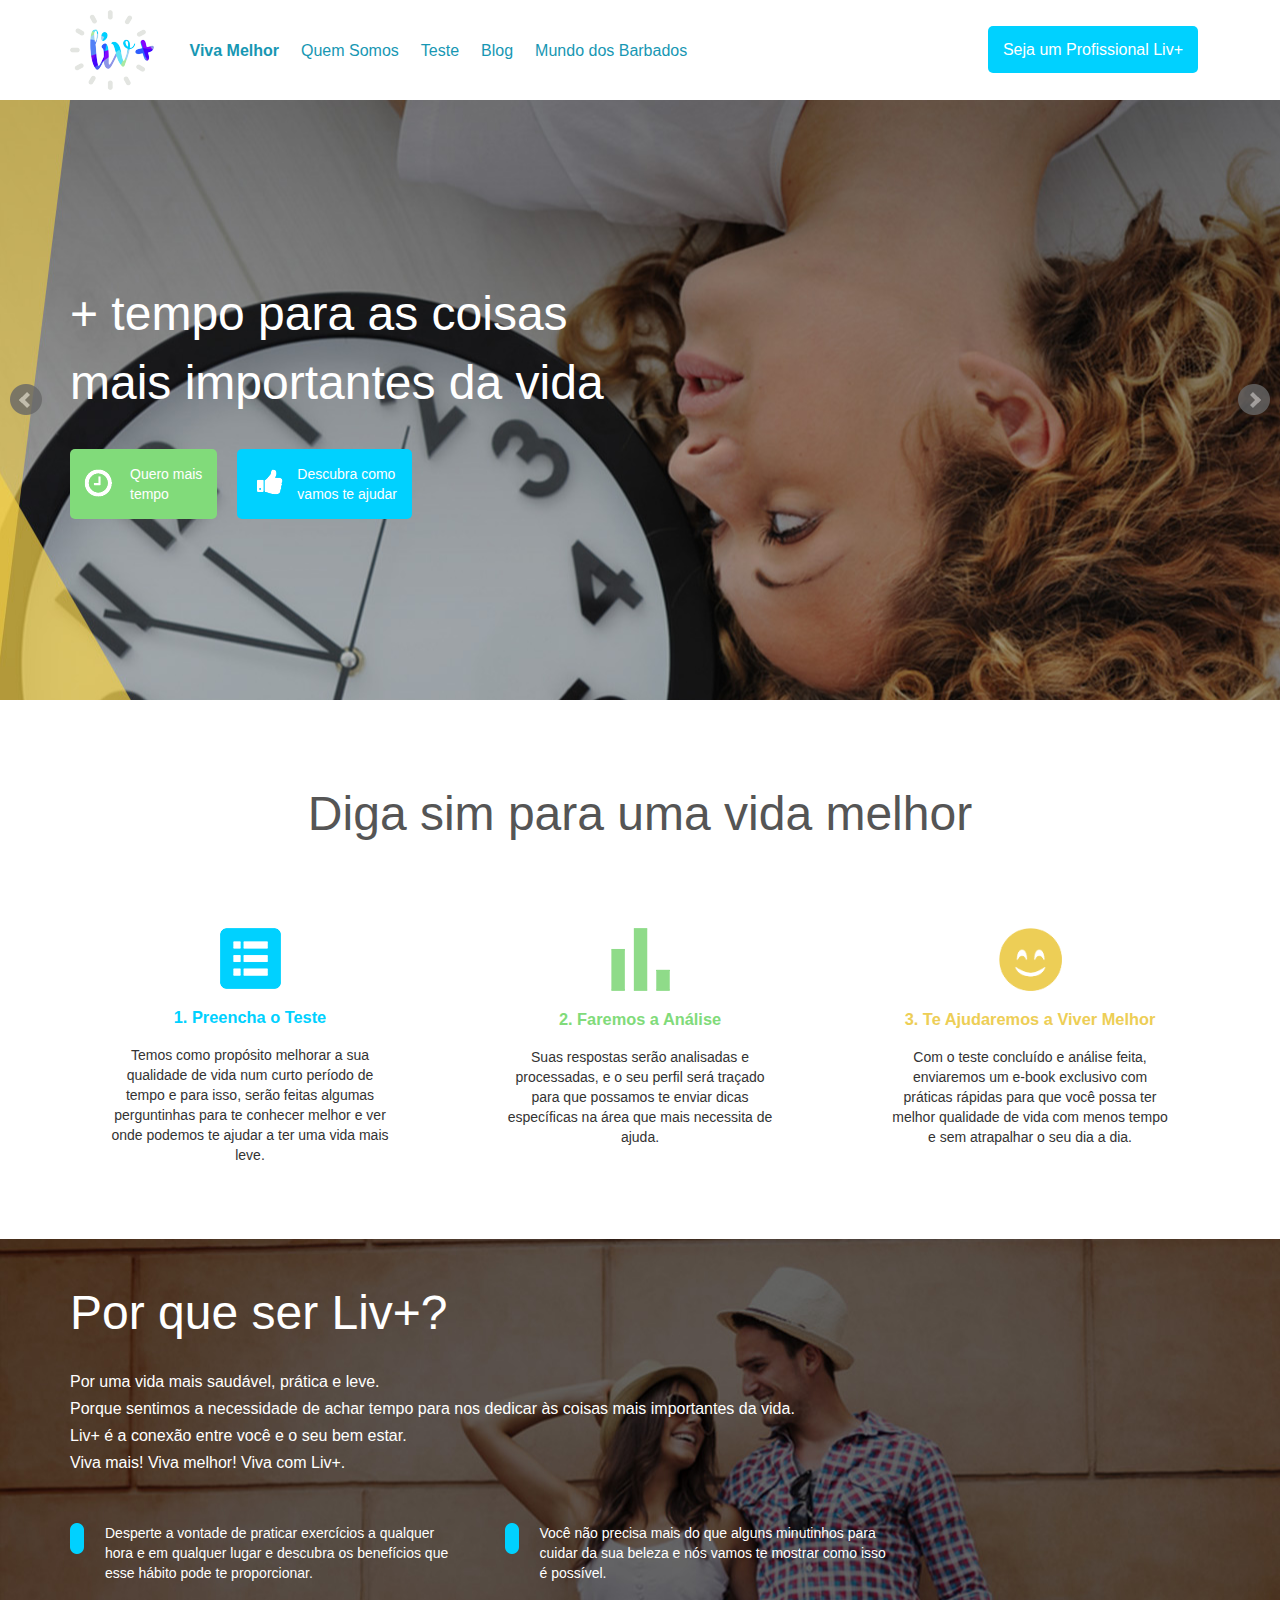
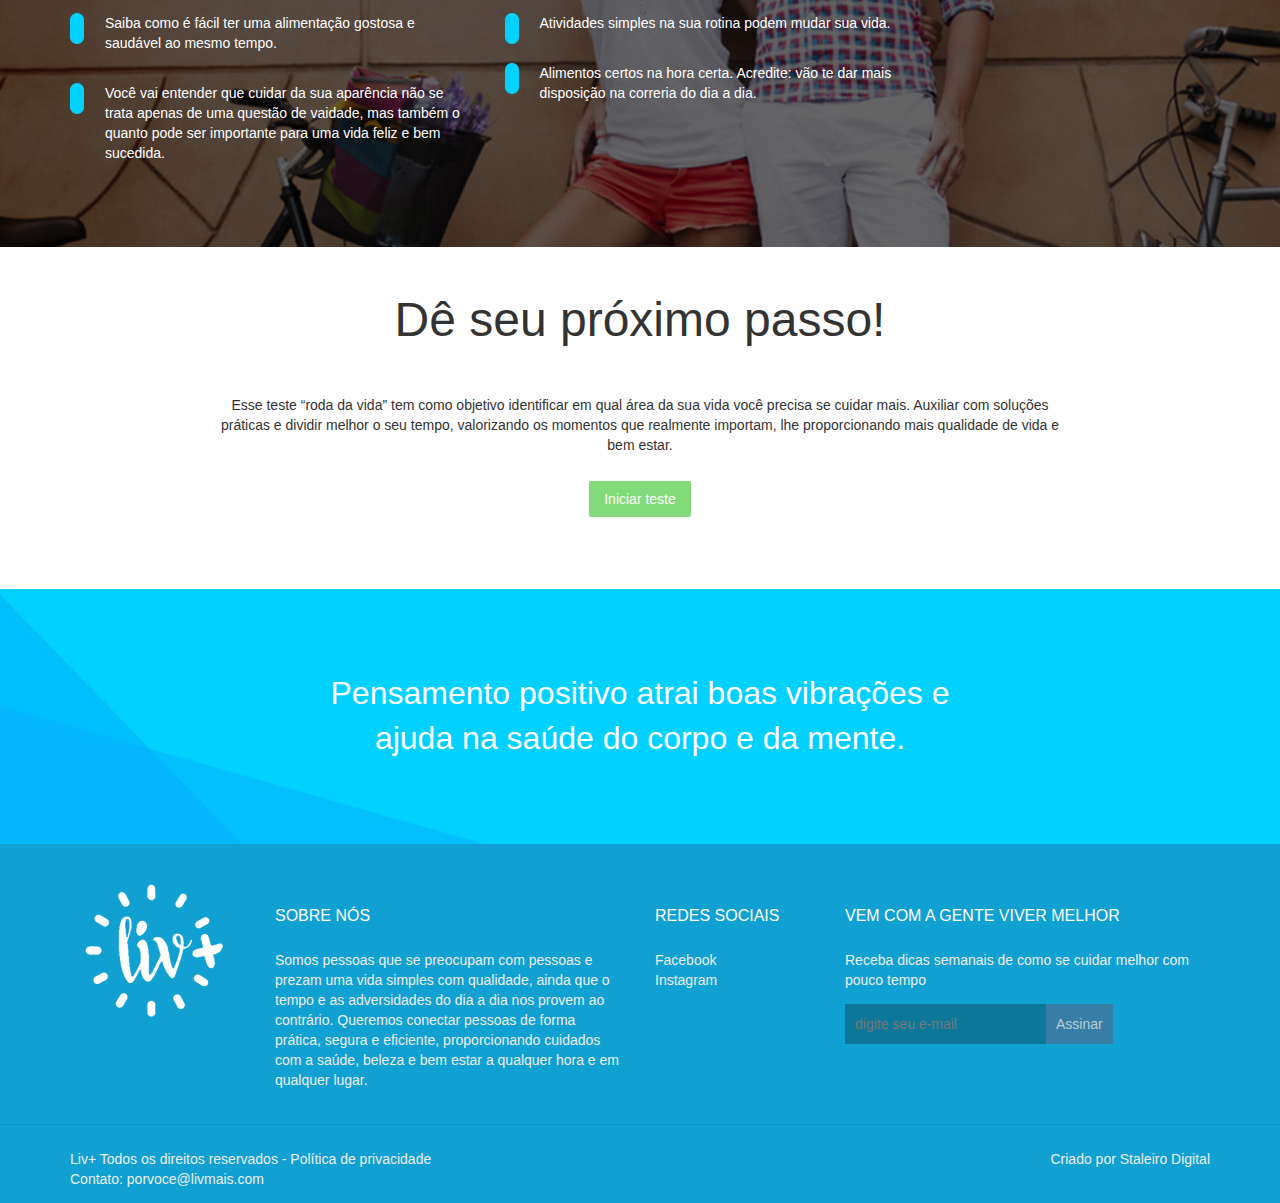
<file: index.html>
<!DOCTYPE html>
<html lang="pt-br">
<head>
	<meta charset="UTF-8">
	<title>Liv+ - Mais tempo para dedicar as coisas mais importantes da vida</title>

	<link rel="stylesheet" href="css/bootstrap.min.css">
	<link rel="stylesheet" href="css/style.css">
	<link rel="stylesheet" href="jquery.bxslider.css">
</head>
<body>
	<header>
		<div class="container">
			<div class="row">
				<div class="logo col-md-1">
					<img src="images/logo.png" alt="Logo da Liv+">
				</div>

				<nav class="main-menu col-md-6">
					<ul class="list-inline">
						<li><a class="active" href="index.html">Viva Melhor</a></li>
						<li><a href="quem-somos.html">Quem Somos</a></li>
						<li><a href="faca-o-teste.html">Teste</a></li>
						<li><a href="/blog">Blog</a></li>
						<li><a href="mundo-dos-barbados.html">Mundo dos Barbados</a></li>
					</ul>
				</nav>

				<ul class="col-md-5 button-action">
					<li><a class="professionals" href="#">Seja um Profissional Liv+</a></li>
					<!-- <li><a class="more-time" href="#">Quero Mais Tempo</a></li> -->
				</ul>
			</div>
		</div>
	</header>

	<section class="slider bxslider">
		<li class="woman-clock">
			<div class="container">
				<div class="row">
					<h1 class="col-md-12">+ tempo para as coisas<br> mais importantes da vida</h1>
				</div>
				<div class="button-group row">
					<div class="col-md-12">
						<a class="go-play" href="#">Quero mais <br>tempo</a>
						<a class="we-help" href="#">Descubra como <br>vamos te ajudar</a>
					</div>
				</div>
			</div>
		</li>
		<li class="girls">
			<div class="container">
				<div class="row">
					<h1 class="col-md-12">+ tempo para se divertir<br> com os amigos</h1>
				</div>
				<div class="button-group row">
					<div class="col-md-12">
						<a class="go-play" href="#">Quero mais <br>tempo</a>
						<a class="we-help" href="#">Descubra como <br>vamos te ajudar</a>
					</div>
				</div>
			</div>
		</li>
	</section>

	<section class="content">
		<div class="how-works">
			<div class="container">
				<h2>Diga sim para uma vida melhor</h2>
				<div class="row">
					<div class="how-works-detail how-works-1 col-md-4">
						<img src="images/form.png" alt="Preencha o Formulário">
						<h3>1. Preencha o Teste</h3>
						<p>Temos como propósito melhorar a sua qualidade de vida num curto período de tempo e para isso, serão feitas algumas perguntinhas para te conhecer melhor e ver onde podemos te ajudar a ter uma vida mais leve.</p>
					</div>

					<div class="how-works-detail how-works-2 col-md-4">
						<img src="images/we-analysis.png" alt="Faremos a Análise">
						<h3>2. Faremos a Análise</h3>
						<p>Suas respostas serão analisadas e processadas, e o seu perfil será traçado para que possamos te enviar dicas específicas na área que mais necessita de ajuda.</p>
					</div>

					<div class="how-works-detail how-works-3 col-md-4">
						<img src="images/we-help.png" alt="Te Ajudaremos a viver melhor">
						<h3>3. Te Ajudaremos a Viver Melhor</h3>
						<p>Com o teste concluído e análise feita, enviaremos um e-book exclusivo com práticas rápidas para que você possa ter melhor qualidade de vida com menos tempo e sem atrapalhar o seu dia a dia.</p>
					</div>
				</div>
			</div>
		</div>

		<div class="why-us">
			<div class="container">
				<h2>Por que ser Liv+?</h2>
				<p>Por uma vida mais saudável, prática e leve. <br>
				Porque sentimos a necessidade de achar tempo para nos dedicar às coisas mais importantes da vida. <br>
				Liv+ é a conexão entre você e o seu bem estar.<br>
				Viva mais! Viva melhor! Viva com Liv+.</p>

				<ul class="benefits">
					<li>Desperte a vontade de praticar exercícios a qualquer hora e em qualquer lugar e descubra os benefícios que esse hábito pode te proporcionar.</li>
					<li>Saiba como é fácil ter uma alimentação gostosa e saudável ao mesmo tempo.</li>
					<li>Você vai entender  que cuidar da sua aparência não se trata apenas de uma questão de vaidade, mas também o quanto pode ser  importante  para uma vida  feliz e bem sucedida.</li>
					<li>Você não precisa mais do que alguns minutinhos para cuidar da sua beleza e nós vamos te mostrar como isso é  possível.</li>
					<li>Atividades simples na sua rotina podem mudar sua vida.</li>
					<li>Alimentos certos na hora certa. Acredite: vão te dar mais disposição na correria do dia a dia.</li>
				</ul>
			</div>
		</div>

		<div class="test">
			<div class="container">
				<h2>Dê seu próximo passo!</h2>
				<p>Esse teste “roda da vida” tem como objetivo identificar em qual área da sua vida você precisa se cuidar mais. Auxiliar com soluções práticas e dividir melhor o seu tempo, valorizando os momentos que realmente importam, lhe proporcionando mais qualidade de vida e bem estar.</p>
				<a href="#">Iniciar teste</a>
			</div>
		</div>

		<div class="quote">
			<div class="container">
				<p>Pensamento positivo atrai boas vibrações e ajuda na saúde do corpo e da mente.</p>
			</div>
		</div>
	</section>

	<footer>
		<div class="about-us">
			<div class="container">
				<div class="col-md-2">
					<img src="images/logo-footer.png" alt="Logo Liv+">
				</div>

				<div class="col-md-4">
					<h4>Sobre Nós</h4>
					<p>Somos pessoas que se preocupam com pessoas e prezam uma vida simples com qualidade, ainda que o tempo e as adversidades do dia a dia nos provem ao contrário. Queremos conectar pessoas de forma prática, segura e eficiente, proporcionando cuidados com a saúde, beleza e bem estar a qualquer hora e em qualquer lugar.</p>
				</div>
				
				<div class="col-md-2">
					<h4>Redes Sociais</h4>
					<ul>
						<li><a target="_blank" href="http://www.facebook.com/livmais/">Facebook</a></li>
						<li><a target="_blank" href="http://www.instagram.com/livmais/">Instagram</a></li>
					</ul>
				</div>

				<div class="col-md-4">
					<h4>Vem com a gente viver melhor</h4>
					<p>Receba dicas semanais de como se cuidar melhor com pouco tempo</p>
					<form action="" method="post">
						<input type="text" placeholder="digite seu e-mail">
						<input type="submit" value="Assinar">
					</form>
				</div>
			</div>
		</div>

		<div class="copyright">
			<div class="container">
				<div class="row">
					<p class="col-md-6">Liv+ Todos os direitos reservados - <a href="#">Política de privacidade</a><br> Contato: porvoce@livmais.com</p>
					<p class="col-md-6 powered-by">Criado por <a target="_blank" href="http://staleiro.com">Staleiro Digital</a></p>
				</div>
			</div>
		</div>
	</footer>


	<script src="https://ajax.googleapis.com/ajax/libs/jquery/3.1.1/jquery.min.js"></script>
	<script src="jquery.bxslider.min.js"></script>
	<script>
		$('.bxslider').bxSlider({
		  mode: 'fade',
		  captions: false,
		  pager: false
		});
	</script>
	
</body>
</html>
</file>
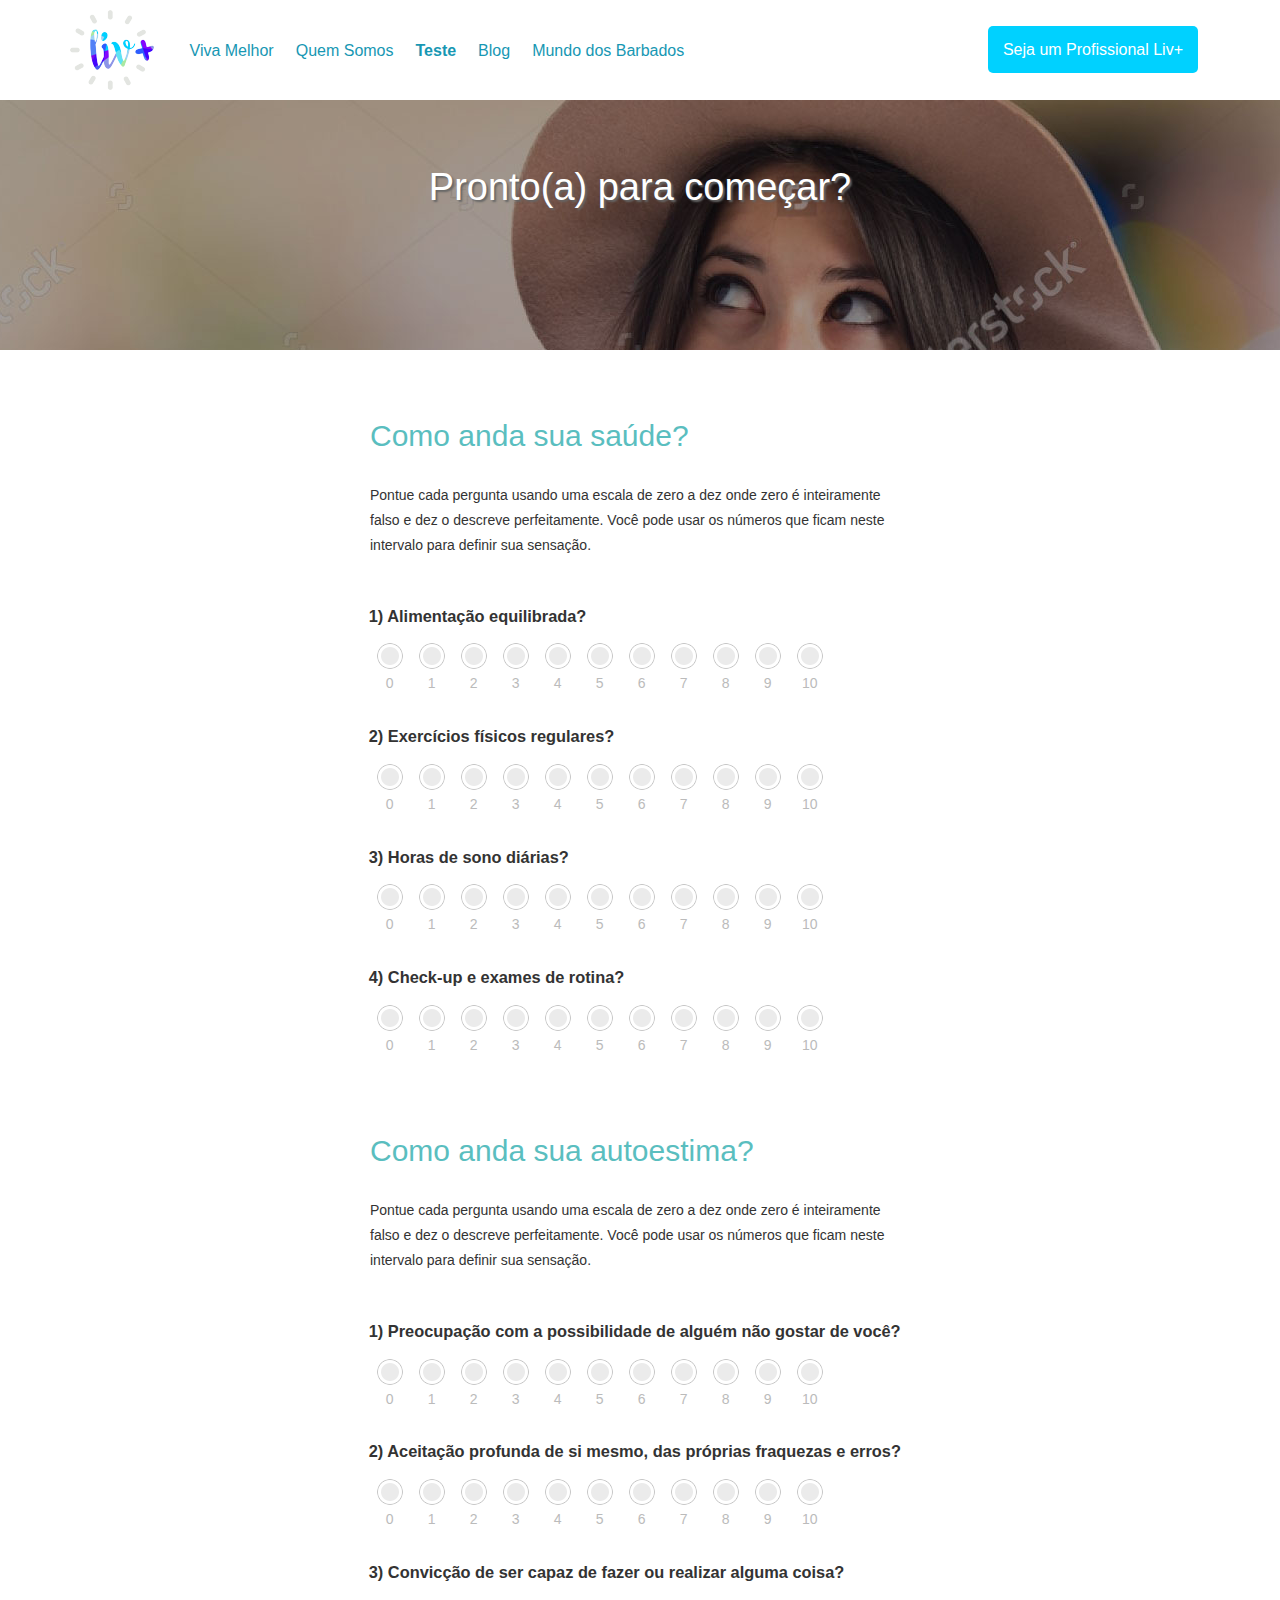
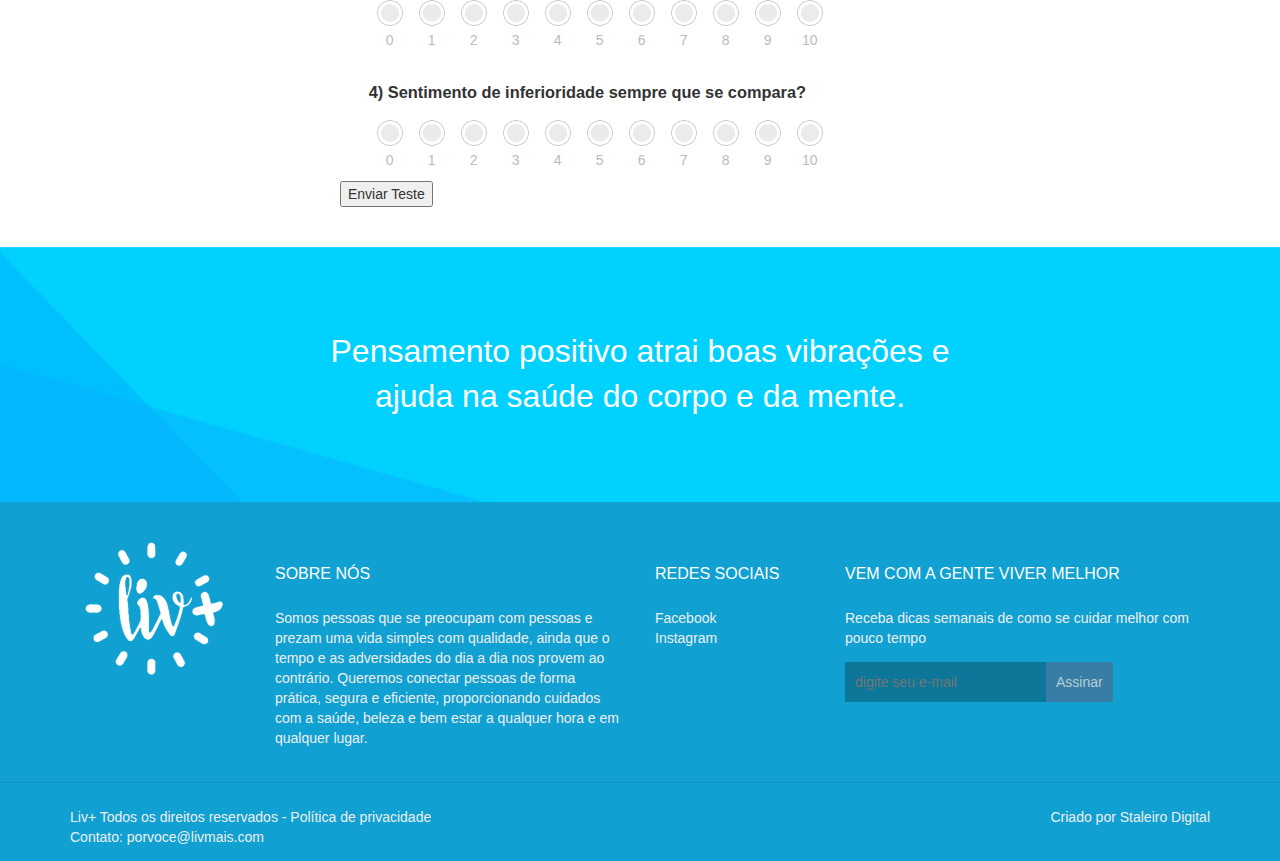
<file: faca-o-teste.html>
<!DOCTYPE html>
<html lang="pt-br">
<head>
	<meta charset="UTF-8">
	<title>Liv+ - Mais tempo para dedicar as coisas mais importantes da vida</title>

	<link rel="stylesheet" href="css/bootstrap.min.css">
	<link rel="stylesheet" href="css/style.css">
	<link rel="stylesheet" href="jquery.bxslider.css">
</head>
<body>
	<header>
		<div class="container">
			<div class="row">
				<div class="logo col-md-1">
					<img src="images/logo.png" alt="Logo da Liv+">
				</div>

				<nav class="main-menu col-md-6">
					<ul class="list-inline">
						<li><a href="index.html">Viva Melhor</a></li>
						<li><a href="quem-somos.html">Quem Somos</a></li>
						<li><a class="active" href="faca-o-teste.html">Teste</a></li>
						<li><a href="/blog">Blog</a></li>
						<li><a href="mundo-dos-barbados.html">Mundo dos Barbados</a></li>
					</ul>
				</nav>

				<ul class="col-md-5 button-action">
					<li><a class="professionals" href="#">Seja um Profissional Liv+</a></li>
					<!-- <li><a class="more-time" href="#">Quero Mais Tempo</a></li> -->
				</ul>
			</div>
		</div>
	</header>

	<div id="teste-livmais">
		<section class="featured-content">
			<div class="container">
				<div class="row">
					<h1 class="col-md-12">Pronto(a) para começar?</h1>
				</div>
			</div>
		</section>

		<section class="content">
			<div class="about-us">
				<div class="container">

					<div class="teste">
						<h2>Como anda sua saúde?</h2>
						<p>Pontue cada pergunta usando uma escala de zero a dez onde zero é inteiramente falso e dez o descreve perfeitamente. Você pode usar os números que ficam neste intervalo para definir sua sensação.</p>

						<div class="pergunta">
							<form class="form-" action="teste.php" method="post">
								<fieldset>
									<div class="pergunta-1">
										<h3 class="titulo-pergunta">1) Alimentação equilibrada?</h3>

										<input type="radio" id="p1-0" value="0" name="pergunta-1">
										<label for="p1-0"><span></span><br>0</label>
										<input type="radio" id="p1-1" value="1" name="pergunta-1">
										<label for="p1-1"><span></span><br>1</label>
										<input type="radio" id="p1-2" value="2" name="pergunta-1">
										<label for="p1-2"><span></span><br>2</label>
										<input type="radio" id="p1-3" value="3" name="pergunta-1">
										<label for="p1-3"><span></span><br>3</label>
										<input type="radio" id="p1-4" value="4" name="pergunta-1">
										<label for="p1-4"><span></span><br>4</label>
										<input type="radio" id="p1-5" value="5" name="pergunta-1">
										<label for="p1-5"><span></span><br>5</label>
										<input type="radio" id="p1-6" value="6" name="pergunta-1">
										<label for="p1-6"><span></span><br>6</label>
										<input type="radio" id="p1-7" value="7" name="pergunta-1">
										<label for="p1-7"><span></span><br>7</label>
										<input type="radio" id="p1-8" value="8" name="pergunta-1">
										<label for="p1-8"><span></span><br>8</label>
										<input type="radio" id="p1-9" value="9" name="pergunta-1">
										<label for="p1-9"><span></span><br>9</label>
										<input type="radio" id="p1-10" value="10" name="pergunta-1">
										<label for="p1-10"><span></span><br>10</label>

									</div>
								</fieldset>

								<fieldset>
									<div class="pergunta-2">
										<h3 class="titulo-pergunta">2) Exercícios físicos regulares?</h3>
										<input type="radio" id="p2-0" value="0" name="pergunta-2">
										<label for="p2-0"><span></span><br>0</label>
										<input type="radio" id="p2-1" value="1" name="pergunta-2">
										<label for="p2-1"><span></span><br>1</label>
										<input type="radio" id="p2-2" value="2" name="pergunta-2">
										<label for="p2-2"><span></span><br>2</label>
										<input type="radio" id="p2-3" value="3" name="pergunta-2">
										<label for="p2-3"><span></span><br>3</label>
										<input type="radio" id="p2-4" value="4" name="pergunta-2">
										<label for="p2-4"><span></span><br>4</label>
										<input type="radio" id="p2-5" value="5" name="pergunta-2">
										<label for="p2-5"><span></span><br>5</label>
										<input type="radio" id="p2-6" value="6" name="pergunta-2">
										<label for="p2-6"><span></span><br>6</label>
										<input type="radio" id="p2-7" value="7" name="pergunta-2">
										<label for="p2-7"><span></span><br>7</label>
										<input type="radio" id="p2-8" value="8" name="pergunta-2">
										<label for="p2-8"><span></span><br>8</label>
										<input type="radio" id="p2-9" value="9" name="pergunta-2">
										<label for="p2-9"><span></span><br>9</label>
										<input type="radio" id="p2-10" value="10" name="pergunta-2">
										<label for="p2-10"><span></span><br>10</label>

									</div>
								</fieldset>

								<fieldset>
									<div class="pergunta-3">
										<h3 class="titulo-pergunta">3) Horas de sono diárias?</h3>
										<input type="radio" id="p3-0" value="0" name="pergunta-3">
										<label for="p3-0"><span></span><br>0</label>
										<input type="radio" id="p3-1" value="1" name="pergunta-3">
										<label for="p3-1"><span></span><br>1</label>
										<input type="radio" id="p3-2" value="2" name="pergunta-3">
										<label for="p3-2"><span></span><br>2</label>
										<input type="radio" id="p3-3" value="3" name="pergunta-3">
										<label for="p3-3"><span></span><br>3</label>
										<input type="radio" id="p3-4" value="4" name="pergunta-3">
										<label for="p3-4"><span></span><br>4</label>
										<input type="radio" id="p3-5" value="5" name="pergunta-3">
										<label for="p3-5"><span></span><br>5</label>
										<input type="radio" id="p3-6" value="6" name="pergunta-3">
										<label for="p3-6"><span></span><br>6</label>
										<input type="radio" id="p3-7" value="7" name="pergunta-3">
										<label for="p3-7"><span></span><br>7</label>
										<input type="radio" id="p3-8" value="8" name="pergunta-3">
										<label for="p3-8"><span></span><br>8</label>
										<input type="radio" id="p3-9" value="9" name="pergunta-3">
										<label for="p3-9"><span></span><br>9</label>
										<input type="radio" id="p3-10" value="10" name="pergunta-3">
										<label for="p3-10"><span></span><br>10</label>
									</div>
								</fieldset>

								<fieldset>
									<div class="pergunta-4">
										<h3 class="titulo-pergunta">4) Check-up e exames de rotina?</h3>
										<input type="radio" id="p4-0" value="0" name="pergunta-4">
										<label for="p4-0"><span></span><br>0</label>
										<input type="radio" id="p4-1" value="1" name="pergunta-4">
										<label for="p4-1"><span></span><br>1</label>
										<input type="radio" id="p4-2" value="2" name="pergunta-4">
										<label for="p4-2"><span></span><br>2</label>
										<input type="radio" id="p4-3" value="3" name="pergunta-4">
										<label for="p4-3"><span></span><br>3</label>
										<input type="radio" id="p4-4" value="4" name="pergunta-4">
										<label for="p4-4"><span></span><br>4</label>
										<input type="radio" id="p4-5" value="5" name="pergunta-4">
										<label for="p4-5"><span></span><br>5</label>
										<input type="radio" id="p4-6" value="6" name="pergunta-4">
										<label for="p4-6"><span></span><br>6</label>
										<input type="radio" id="p4-7" value="7" name="pergunta-4">
										<label for="p4-7"><span></span><br>7</label>
										<input type="radio" id="p4-8" value="8" name="pergunta-4">
										<label for="p4-8"><span></span><br>8</label>
										<input type="radio" id="p4-9" value="9" name="pergunta-4">
										<label for="p4-9"><span></span><br>9</label>
										<input type="radio" id="p4-10" value="10" name="pergunta-4">
										<label for="p4-10"><span></span><br>10</label>
									</div>
								</fieldset>


							<h2>Como anda sua autoestima?</h2>
							<p>Pontue cada pergunta usando uma escala de zero a dez onde zero é inteiramente falso e dez o descreve perfeitamente. Você pode usar os números que ficam neste intervalo para definir sua sensação.</p>

							<fieldset>
								<div class="pergunta-5">
									<h3 class="titulo-pergunta">1) Preocupação com a possibilidade de alguém não gostar de você?</h3>
									<input type="radio" id="p5-0" value="0" name="pergunta-5">
									<label for="p5-0"><span></span><br>0</label>
									<input type="radio" id="p5-1" value="1" name="pergunta-5">
									<label for="p5-1"><span></span><br>1</label>
									<input type="radio" id="p5-2" value="2" name="pergunta-5">
									<label for="p5-2"><span></span><br>2</label>
									<input type="radio" id="p5-3" value="3" name="pergunta-5">
									<label for="p5-3"><span></span><br>3</label>
									<input type="radio" id="p5-4" value="4" name="pergunta-5">
									<label for="p5-4"><span></span><br>4</label>
									<input type="radio" id="p5-5" value="5" name="pergunta-5">
									<label for="p5-5"><span></span><br>5</label>
									<input type="radio" id="p5-6" value="6" name="pergunta-5">
									<label for="p5-6"><span></span><br>6</label>
									<input type="radio" id="p5-7" value="7" name="pergunta-5">
									<label for="p5-7"><span></span><br>7</label>
									<input type="radio" id="p5-8" value="8" name="pergunta-5">
									<label for="p5-8"><span></span><br>8</label>
									<input type="radio" id="p5-9" value="9" name="pergunta-5">
									<label for="p5-9"><span></span><br>9</label>
									<input type="radio" id="p5-10" value="10" name="pergunta-5">
									<label for="p5-10"><span></span><br>10</label>

								</div>
							</fieldset>


							<fieldset>
								<div class="pergunta-6">
									<h3 class="titulo-pergunta">2) Aceitação profunda de si mesmo, das próprias fraquezas e erros?</h3>
									<input type="radio" id="p6-0" value="0" name="pergunta-6">
									<label for="p6-0"><span></span><br>0</label>
									<input type="radio" id="p6-1" value="1" name="pergunta-6">
									<label for="p6-1"><span></span><br>1</label>
									<input type="radio" id="p6-2" value="2" name="pergunta-6">
									<label for="p6-2"><span></span><br>2</label>
									<input type="radio" id="p6-3" value="3" name="pergunta-6">
									<label for="p6-3"><span></span><br>3</label>
									<input type="radio" id="p6-4" value="4" name="pergunta-6">
									<label for="p6-4"><span></span><br>4</label>
									<input type="radio" id="p6-5" value="5" name="pergunta-6">
									<label for="p6-5"><span></span><br>5</label>
									<input type="radio" id="p6-6" value="6" name="pergunta-6">
									<label for="p6-6"><span></span><br>6</label>
									<input type="radio" id="p6-7" value="7" name="pergunta-6">
									<label for="p6-7"><span></span><br>7</label>
									<input type="radio" id="p6-8" value="8" name="pergunta-6">
									<label for="p6-8"><span></span><br>8</label>
									<input type="radio" id="p6-9" value="9" name="pergunta-6">
									<label for="p6-9"><span></span><br>9</label>
									<input type="radio" id="p6-10" value="10" name="pergunta-6">
									<label for="p6-10"><span></span><br>10</label>

								</div>
							</fieldset>

							<fieldset>
								<div class="pergunta-7">
									<h3 class="titulo-pergunta">3) Convicção de ser capaz de fazer ou realizar alguma coisa?</h3>
									<input type="radio" id="p7-0" value="0" name="pergunta-7">
									<label for="p7-0"><span></span><br>0</label>
									<input type="radio" id="p7-1" value="1" name="pergunta-7">
									<label for="p7-1"><span></span><br>1</label>
									<input type="radio" id="p7-2" value="2" name="pergunta-7">
									<label for="p7-2"><span></span><br>2</label>
									<input type="radio" id="p7-3" value="3" name="pergunta-7">
									<label for="p7-3"><span></span><br>3</label>
									<input type="radio" id="p7-4" value="4" name="pergunta-7">
									<label for="p7-4"><span></span><br>4</label>
									<input type="radio" id="p7-5" value="5" name="pergunta-7">
									<label for="p7-5"><span></span><br>5</label>
									<input type="radio" id="p7-6" value="6" name="pergunta-7">
									<label for="p7-6"><span></span><br>6</label>
									<input type="radio" id="p7-7" value="7" name="pergunta-7">
									<label for="p7-7"><span></span><br>7</label>
									<input type="radio" id="p7-8" value="8" name="pergunta-7">
									<label for="p7-8"><span></span><br>8</label>
									<input type="radio" id="p7-9" value="9" name="pergunta-7">
									<label for="p7-9"><span></span><br>9</label>
									<input type="radio" id="p7-10" value="10" name="pergunta-7">
									<label for="p7-10"><span></span><br>10</label>

								</div>
							</fieldset>

							<fieldset>
								<div class="pergunta-8">
									<h3 class="titulo-pergunta">4) Sentimento de inferioridade sempre que se compara?</h3>
									<input type="radio" id="p8-0" value="0" name="pergunta-8">
									<label for="p8-0"><span></span><br>0</label>
									<input type="radio" id="p8-1" value="1" name="pergunta-8">
									<label for="p8-1"><span></span><br>1</label>
									<input type="radio" id="p8-2" value="2" name="pergunta-8">
									<label for="p8-2"><span></span><br>2</label>
									<input type="radio" id="p8-3" value="3" name="pergunta-8">
									<label for="p8-3"><span></span><br>3</label>
									<input type="radio" id="p8-4" value="4" name="pergunta-8">
									<label for="p8-4"><span></span><br>4</label>
									<input type="radio" id="p8-5" value="5" name="pergunta-8">
									<label for="p8-5"><span></span><br>5</label>
									<input type="radio" id="p8-6" value="6" name="pergunta-8">
									<label for="p8-6"><span></span><br>6</label>
									<input type="radio" id="p8-7" value="7" name="pergunta-8">
									<label for="p8-7"><span></span><br>7</label>
									<input type="radio" id="p8-8" value="8" name="pergunta-8">
									<label for="p8-8"><span></span><br>8</label>
									<input type="radio" id="p8-9" value="9" name="pergunta-8">
									<label for="p8-9"><span></span><br>9</label>
									<input type="radio" id="p8-10" value="10" name="pergunta-8">
									<label for="p8-10"><span></span><br>10</label>

								</div>
							</fieldset>

							<input type="submit" name="" value="Enviar Teste">

							</form>
						</div>
					</div>
				</div>
			</div>

			<div style="margin-top: 40px;" class="quote">
				<div class="container">
					<p>Pensamento positivo atrai boas vibrações e ajuda na saúde do corpo e da mente.</p>
				</div>
			</div>
		</section>
	</div>

	<footer>
		<div class="about-us">
			<div class="container">
				<div class="col-md-2">
					<img src="images/logo-footer.png" alt="Logo Liv+">
				</div>

				<div class="col-md-4">
					<h4>Sobre Nós</h4>
					<p>Somos pessoas que se preocupam com pessoas e prezam uma vida simples com qualidade, ainda que o tempo e as adversidades do dia a dia nos provem ao contrário. Queremos conectar pessoas de forma prática, segura e eficiente, proporcionando cuidados com a saúde, beleza e bem estar a qualquer hora e em qualquer lugar.</p>
				</div>

				<div class="col-md-2">
					<h4>Redes Sociais</h4>
					<ul>
						<li><a target="_blank" href="http://www.facebook.com/livmais/">Facebook</a></li>
						<li><a target="_blank" href="http://www.instagram.com/livmais/">Instagram</a></li>
					</ul>
				</div>

				<div class="col-md-4">
					<h4>Vem com a gente viver melhor</h4>
					<p>Receba dicas semanais de como se cuidar melhor com pouco tempo</p>
					<form action="" method="post">
						<input type="text" placeholder="digite seu e-mail">
						<input type="submit" value="Assinar">
					</form>
				</div>
			</div>
		</div>

		<div class="copyright">
			<div class="container">
				<div class="row">
					<p class="col-md-6">Liv+ Todos os direitos reservados - <a href="#">Política de privacidade</a><br> Contato: porvoce@livmais.com</p>
					<p class="col-md-6 powered-by">Criado por <a target="_blank" href="http://staleiro.com">Staleiro Digital</a></p>
				</div>
			</div>
		</div>
	</footer>


	<script src="https://ajax.googleapis.com/ajax/libs/jquery/3.1.1/jquery.min.js"></script>
	<script src="jquery.bxslider.min.js"></script>

</body>
</html>
</file>
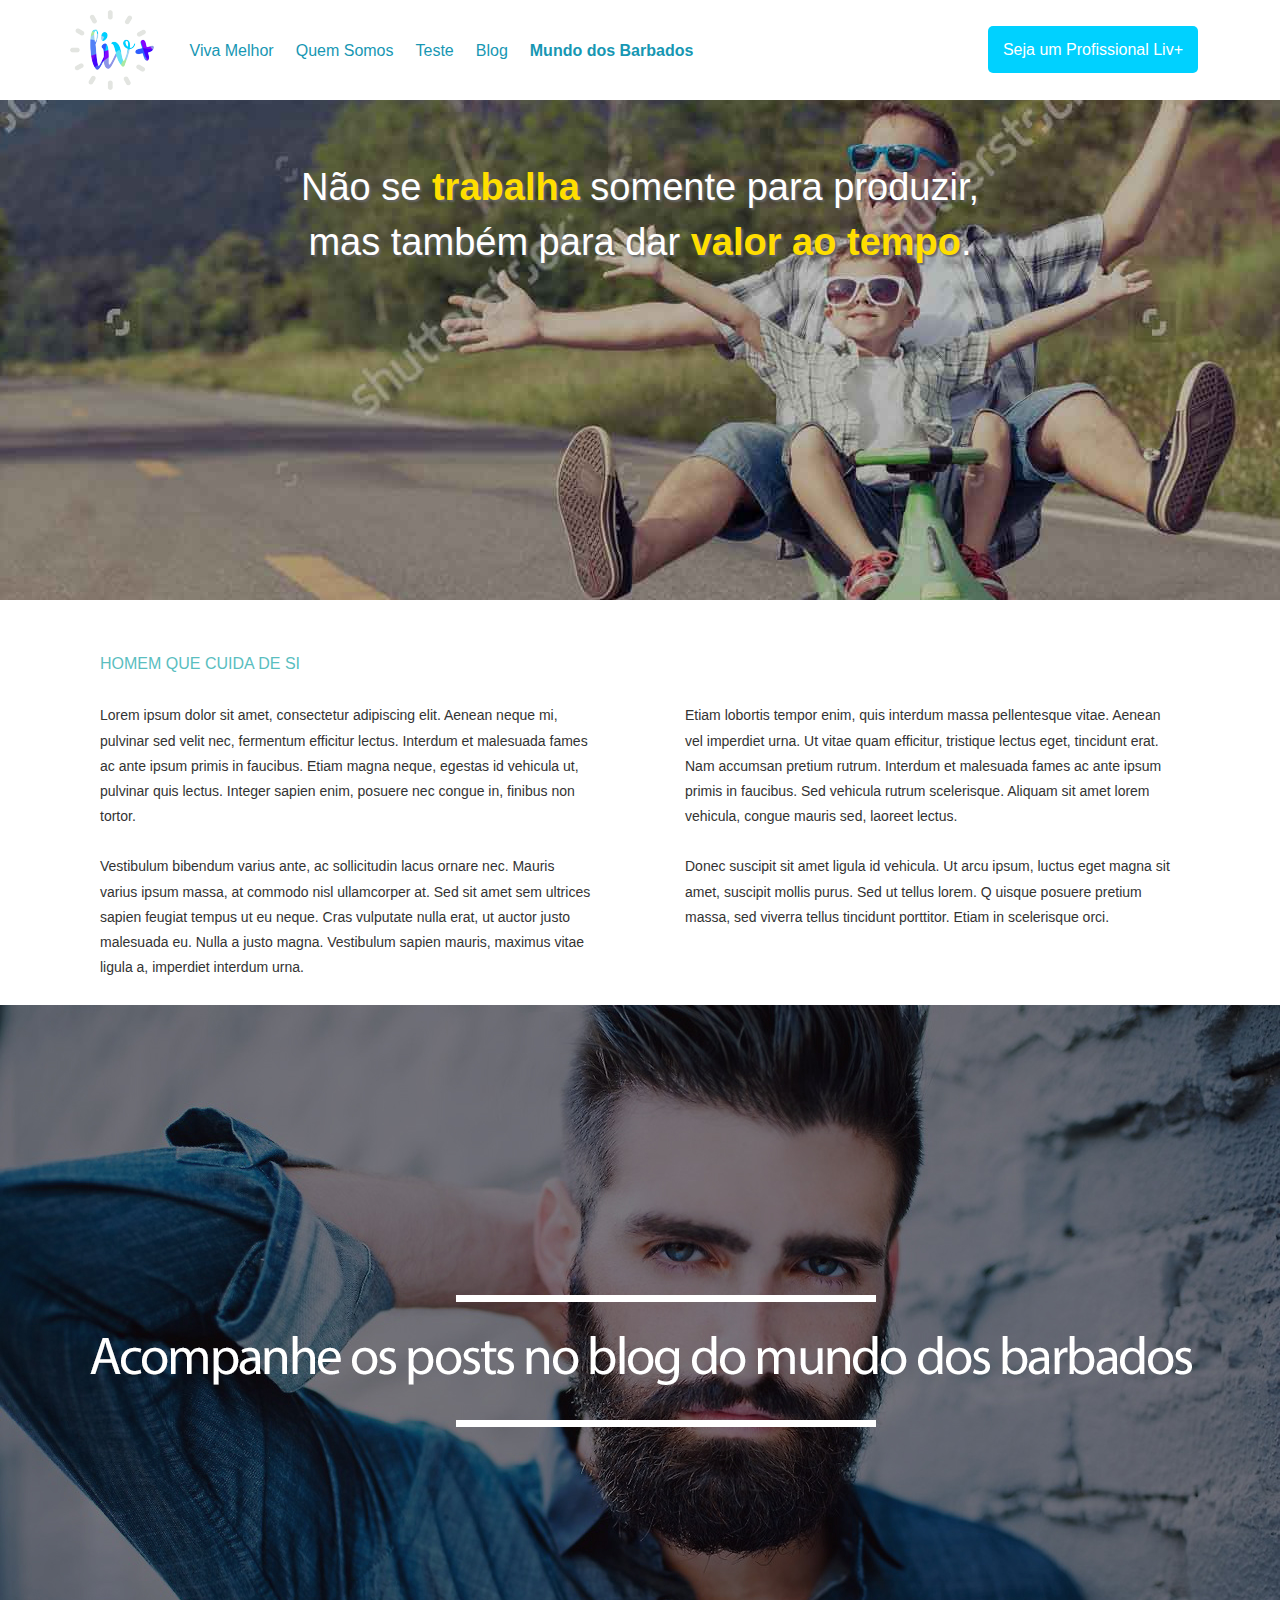
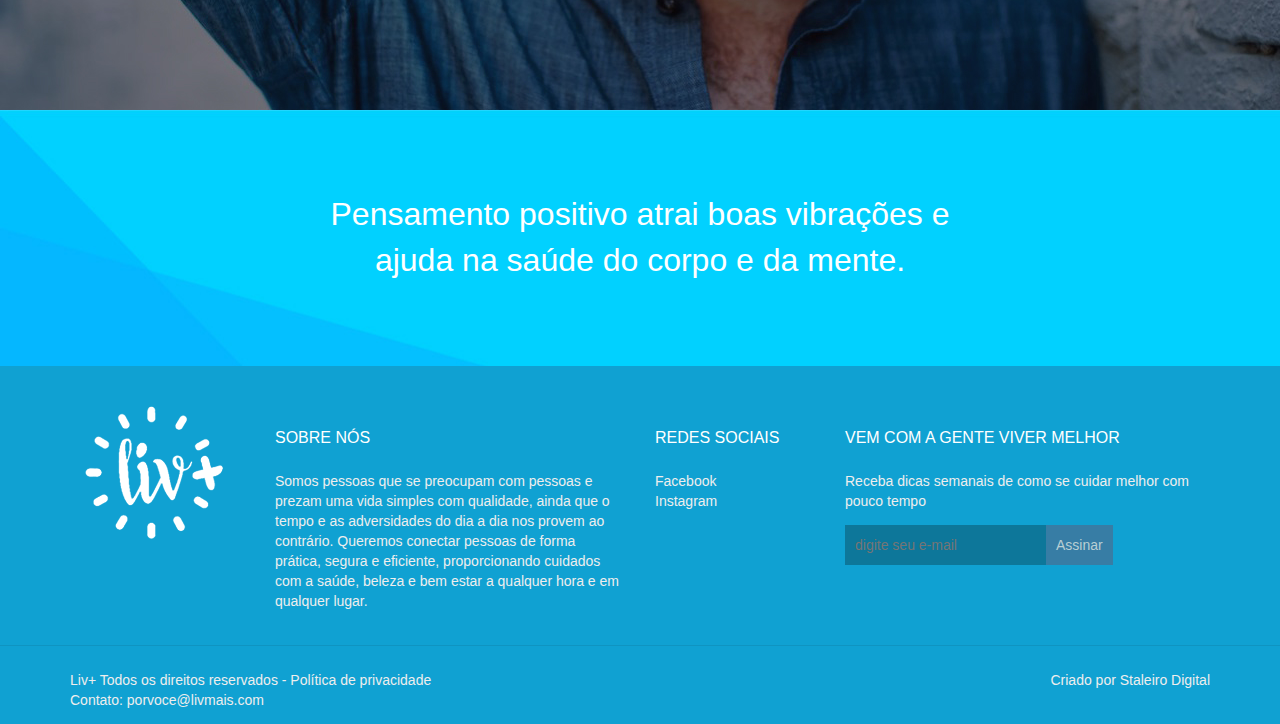
<file: mundo-dos-barbados.html>
<!DOCTYPE html>
<html lang="pt-br">
<head>
	<meta charset="UTF-8">
	<title>Liv+ - Mais tempo para dedicar as coisas mais importantes da vida</title>

	<link rel="stylesheet" href="css/bootstrap.min.css">
	<link rel="stylesheet" href="css/style.css">
	<link rel="stylesheet" href="jquery.bxslider.css">
</head>
<body>
	<header>
		<div class="container">
			<div class="row">
				<div class="logo col-md-1">
					<img src="images/logo.png" alt="Logo da Liv+">
				</div>

				<nav class="main-menu col-md-6">
					<ul class="list-inline">
						<li><a href="index.html">Viva Melhor</a></li>
						<li><a href="quem-somos.html">Quem Somos</a></li>
						<li><a href="faca-o-teste.html">Teste</a></li>
						<li><a href="/blog">Blog</a></li>
						<li><a class="active" href="mundo-dos-barbados.html">Mundo dos Barbados</a></li>
					</ul>
				</nav>

				<ul class="col-md-5 button-action">
					<li><a class="professionals" href="#">Seja um Profissional Liv+</a></li>
					<!-- <li><a class="more-time" href="#">Quero Mais Tempo</a></li> -->
				</ul>
			</div>
		</div>
	</header>

	<div id="mundo-dos-barbados">
		<section class="featured-content">
			<div class="container">
				<div class="row">
					<h1 class="col-md-12">Não se <b>trabalha</b> somente para produzir,<br> mas também para dar <b>valor ao tempo</b>.</h1>
				</div>
			</div>
		</section>

		<section class="content">
			<div class="about-us">
				<div class="container">
					<h2>Homem que cuida de si</h2>
					<div class="row">
						<div class="col-md-6">
							<p>
								Lorem ipsum dolor sit amet, consectetur adipiscing elit. Aenean 
								neque mi, pulvinar sed velit nec, fermentum efficitur lectus. 
								Interdum et malesuada fames ac ante ipsum primis in faucibus. 
								Etiam magna neque, egestas id vehicula ut, pulvinar quis lectus. 
								Integer sapien enim, posuere nec congue in, finibus non tortor. 
							</p>
							<p>
								Vestibulum bibendum varius ante, ac sollicitudin lacus ornare 
								nec. Mauris varius ipsum massa, at commodo nisl ullamcorper 
								at. Sed sit amet sem ultrices sapien feugiat tempus ut eu neque. 
								Cras vulputate nulla erat, ut auctor justo malesuada eu. 
								Nulla a justo magna. Vestibulum sapien mauris, maximus vitae 
								ligula a, imperdiet interdum urna. 
							</p>
						</div>
						<div class="col-md-6">
							<p>
								Etiam lobortis tempor enim, quis interdum massa pellentesque 
								vitae. Aenean vel imperdiet urna. Ut vitae quam efficitur, 
								tristique lectus eget, tincidunt erat. Nam accumsan pretium 
								rutrum. Interdum et malesuada fames ac ante ipsum primis in 
								faucibus. Sed vehicula rutrum scelerisque. Aliquam sit amet 
								lorem vehicula, congue mauris sed, laoreet lectus. 
							</p>
							<p>
								Donec suscipit sit amet ligula id vehicula. Ut arcu ipsum, luctus 
								eget magna sit amet, suscipit mollis purus. Sed ut tellus lorem. Q
								uisque posuere pretium massa, sed viverra tellus tincidunt 
								porttitor. Etiam in scelerisque orci. 
							</p>
						</div>
					</div>
				</div>
			</div>


			<a href="http://livmais.com/blog"><div style="background: url(images/mundo-dos-barbados.jpg) no-repeat; width: 100%; height: 705px;" class="acompanhe-blog">
                              
                        </div></a>

			<div style="margin-top: 0;" class="quote">
				<div class="container">
					<p>Pensamento positivo atrai boas vibrações e ajuda na saúde do corpo e da mente.</p>
				</div>
			</div>
		</section>
	</div>

	<footer>
		<div class="about-us">
			<div class="container">
				<div class="col-md-2">
					<img src="images/logo-footer.png" alt="Logo Liv+">
				</div>

				<div class="col-md-4">
					<h4>Sobre Nós</h4>
					<p>Somos pessoas que se preocupam com pessoas e prezam uma vida simples com qualidade, ainda que o tempo e as adversidades do dia a dia nos provem ao contrário. Queremos conectar pessoas de forma prática, segura e eficiente, proporcionando cuidados com a saúde, beleza e bem estar a qualquer hora e em qualquer lugar.</p>
				</div>
				
				<div class="col-md-2">
					<h4>Redes Sociais</h4>
					<ul>
						<li><a target="_blank" href="http://www.facebook.com/livmais/">Facebook</a></li>
						<li><a target="_blank" href="http://www.instagram.com/livmais/">Instagram</a></li>
					</ul>
				</div>

				<div class="col-md-4">
					<h4>Vem com a gente viver melhor</h4>
					<p>Receba dicas semanais de como se cuidar melhor com pouco tempo</p>
					<form action="" method="post">
						<input type="text" placeholder="digite seu e-mail">
						<input type="submit" value="Assinar">
					</form>
				</div>
			</div>
		</div>

		<div class="copyright">
			<div class="container">
				<div class="row">
					<p class="col-md-6">Liv+ Todos os direitos reservados - <a href="#">Política de privacidade</a><br> Contato: porvoce@livmais.com</p>
					<p class="col-md-6 powered-by">Criado por <a target="_blank" href="http://staleiro.com">Staleiro Digital</a></p>
				</div>
			</div>
		</div>
	</footer>
	

	<script src="https://ajax.googleapis.com/ajax/libs/jquery/3.1.1/jquery.min.js"></script>
	<script src="jquery.bxslider.min.js"></script>

</body>
</html>
</file>
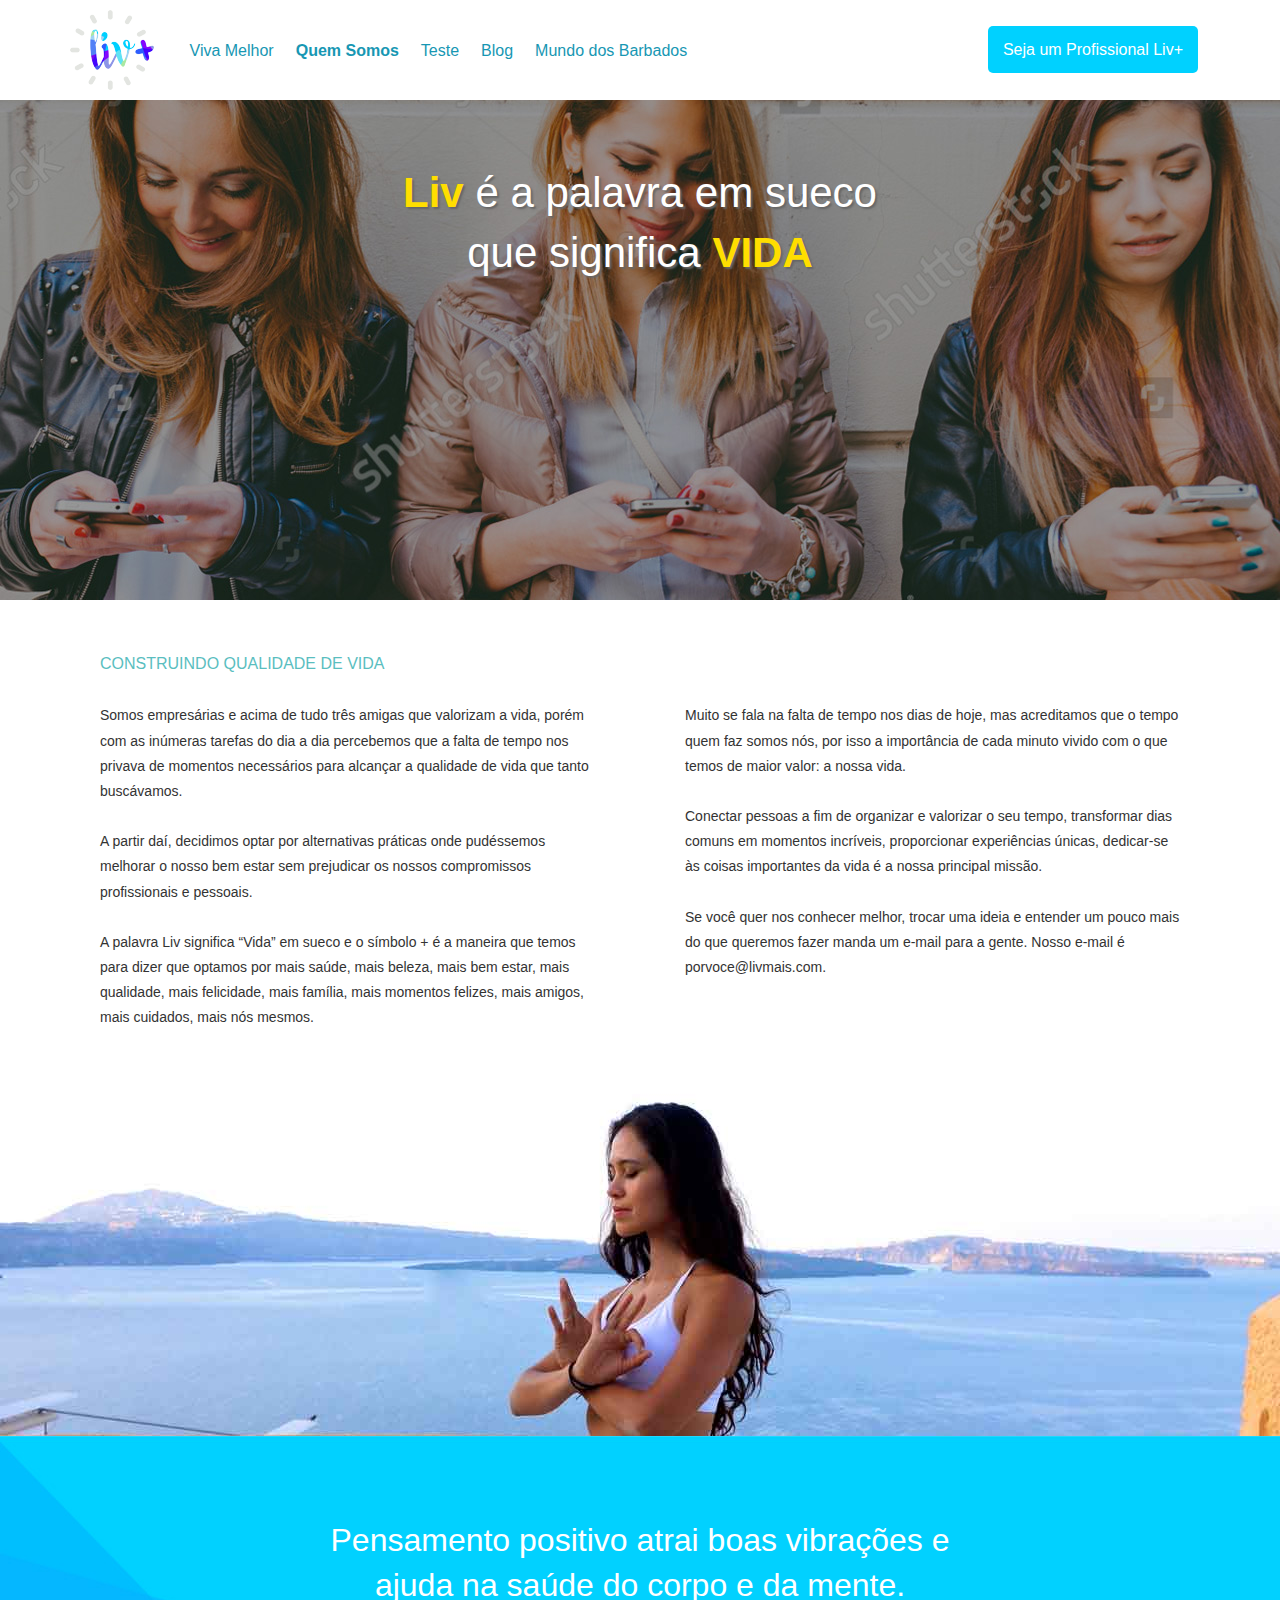
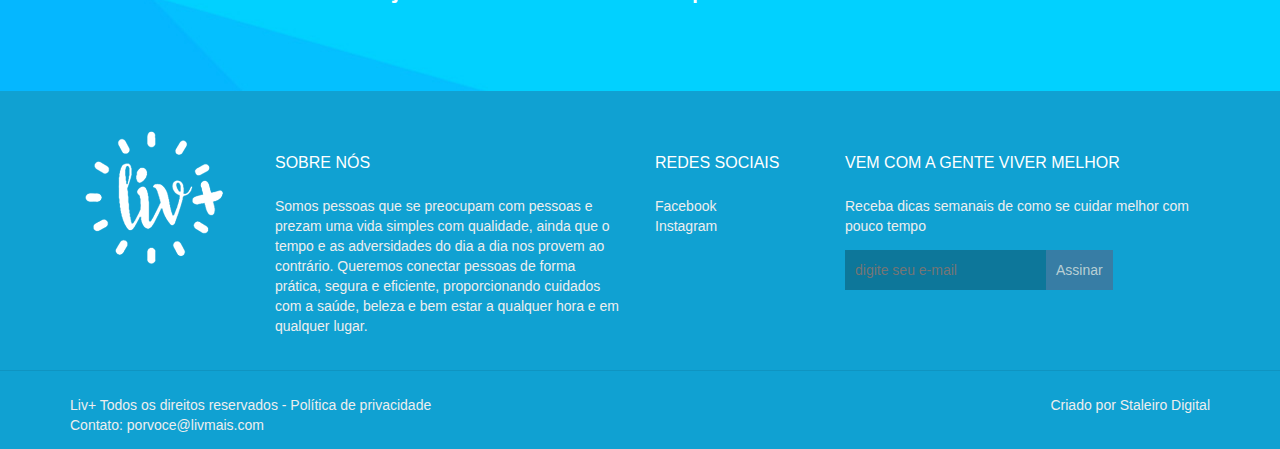
<file: quem-somos.html>
<!DOCTYPE html>
<html lang="pt-br">
<head>
	<meta charset="UTF-8">
	<title>Liv+ - Mais tempo para dedicar as coisas mais importantes da vida</title>

	<link rel="stylesheet" href="css/bootstrap.min.css">
	<link rel="stylesheet" href="css/style.css">
	<link rel="stylesheet" href="jquery.bxslider.css">
</head>
<body>
	<header>
		<div class="container">
			<div class="row">
				<div class="logo col-md-1">
					<img src="images/logo.png" alt="Logo da Liv+">
				</div>

				<nav class="main-menu col-md-6">
					<ul class="list-inline">
						<li><a href="index.html">Viva Melhor</a></li>
						<li><a class="active" href="quem-somos.html">Quem Somos</a></li>
						<li><a href="faca-o-teste.html">Teste</a></li>
						<li><a href="/blog">Blog</a></li>
						<li><a href="mundo-dos-barbados.html">Mundo dos Barbados</a></li>
					</ul>
				</nav>

				<ul class="col-md-5 button-action">
					<li><a class="professionals" href="#">Seja um Profissional Liv+</a></li>
					<!-- <li><a class="more-time" href="#">Quero Mais Tempo</a></li> -->
				</ul>
			</div>
		</div>
	</header>

	<div id="about-us">
		<section class="featured-content">
			<div class="container">
				<div class="row">
					<h1 class="col-md-12"><b>Liv</b> é a palavra em sueco <br>que significa <b>VIDA</b></h1>
				</div>
			</div>
		</section>

		<section class="content">
			<div class="about-us">
				<div class="container">
					<h2>Construindo qualidade de vida</h2>
					<div class="row">
						<div class="col-md-6">
							<p>
								Somos empresárias e acima de tudo três amigas que valorizam a vida, porém com as inúmeras tarefas do dia a dia percebemos que a falta de tempo nos privava de momentos necessários para alcançar a qualidade de vida que tanto buscávamos. 
							</p>
							<p>
								A partir daí, decidimos optar por alternativas práticas onde pudéssemos melhorar o nosso bem estar sem prejudicar os nossos compromissos profissionais e pessoais.
							</p>
							<p>
								A palavra Liv significa “Vida” em sueco e o símbolo + é a maneira que temos para dizer que optamos por mais saúde, mais beleza, mais bem estar, mais qualidade, mais felicidade, mais família, mais momentos felizes, mais amigos, mais cuidados, mais nós mesmos.
							</p>
						</div>
						<div class="col-md-6">
							<p>
								Muito se fala na falta de tempo nos dias de hoje, mas acreditamos que o tempo quem faz somos nós, por isso a importância de cada minuto vivido com o que temos de maior valor: a nossa vida.
							</p>
							<p>
								Conectar pessoas a fim de organizar e valorizar o seu tempo, transformar dias comuns em momentos incríveis, proporcionar experiências  únicas, dedicar-se às coisas importantes da vida é a nossa principal missão. 
							</p>
							<p>
								Se você quer nos conhecer melhor, trocar uma ideia e entender um pouco mais do que queremos fazer manda um e-mail para a gente. Nosso e-mail é porvoce@livmais.com.
							</p>
						</div>
					</div>
				</div>
			</div>

			<div class="quote">
				<div class="container">
					<p>Pensamento positivo atrai boas vibrações e ajuda na saúde do corpo e da mente.</p>
				</div>
			</div>
		</section>
	</div>

	<footer>
		<div class="about-us">
			<div class="container">
				<div class="col-md-2">
					<img src="images/logo-footer.png" alt="Logo Liv+">
				</div>

				<div class="col-md-4">
					<h4>Sobre Nós</h4>
					<p>Somos pessoas que se preocupam com pessoas e prezam uma vida simples com qualidade, ainda que o tempo e as adversidades do dia a dia nos provem ao contrário. Queremos conectar pessoas de forma prática, segura e eficiente, proporcionando cuidados com a saúde, beleza e bem estar a qualquer hora e em qualquer lugar.</p>
				</div>
				
				<div class="col-md-2">
					<h4>Redes Sociais</h4>
					<ul>
						<li><a target="_blank" href="http://www.facebook.com/livmais/">Facebook</a></li>
						<li><a target="_blank" href="http://www.instagram.com/livmais/">Instagram</a></li>
					</ul>
				</div>

				<div class="col-md-4">
					<h4>Vem com a gente viver melhor</h4>
					<p>Receba dicas semanais de como se cuidar melhor com pouco tempo</p>
					<form action="" method="post">
						<input type="text" placeholder="digite seu e-mail">
						<input type="submit" value="Assinar">
					</form>
				</div>
			</div>
		</div>

		<div class="copyright">
			<div class="container">
				<div class="row">
					<p class="col-md-6">Liv+ Todos os direitos reservados - <a href="#">Política de privacidade</a><br> Contato: porvoce@livmais.com</p>
					<p class="col-md-6 powered-by">Criado por <a target="_blank" href="http://staleiro.com">Staleiro Digital</a></p>
				</div>
			</div>
		</div>
	</footer>
	
</body>
</html>
</file>
<file: css/style.css>
/*----------------
	Default
----------------*/
body{
	font-family: "Open Sans", sans-serif;
}

a{
	cursor: pointer;
}


/*----------------
	Header
----------------*/
header{
	padding: 10px 0;
}

header ul{
	list-style: none;
	padding: 0;
}

header ul li{
	float: left;
	font-size: 16px;
}

header .main-menu ul{
	margin-top: 30px;
}

header .main-menu ul li{
	margin-left: 22px;
}

header .main-menu ul li a{
	color: #1797b3;
}

header .main-menu ul li a:hover{
	text-decoration: none;
	font-weight: bold;
}

header .main-menu ul li a.active{
	font-weight: bold;
}

header .button-action li{
	float: right;
	margin-right: 12px;
	margin-top: 15px;
}

header .button-action li a{
	background: black;
	color: #fff;
	padding: 15px;
	border-radius: 5px;
}

header .button-action li a.more-time{
	background: #81db7a;
}

header .button-action li a.more-time:hover{
	background: #6cc865;
}

header .button-action li a.professionals{
	background: #00d1ff;
}

header .button-action li a.professionals:hover{
	background: #0bbbe2;
}

header .button-action li a:hover{
	text-decoration: none;
}


/*----------------
	Slider
----------------*/
.slider{
	width: 100%;
	min-height: 600px;
}

.bxslider li.woman-clock{
	background: url("../images/bg-livmais.jpg") center;
}

.bxslider li.girls{
	background: url(../images/bg-quem-somos.jpg) no-repeat center;
}

.slider h1{
	margin-top: 180px;
	color: #fff;
	font-weight: 500;
	font-size: 48px;
}

.slider .button-group a{
	background: black;
	color: #fff;
	padding: 15px;
	border-radius: 5px;
	float: left;
	margin-right: 20px;
	padding-left: 60px;
}

.slider .button-group a.go-play{
	background: #81db7a url("../images/more-time.png") no-repeat 14px 20px;
}

.slider .button-group a.go-play:hover{
	background: #6cc865 url("../images/more-time.png") no-repeat 14px 20px;
}

.slider .button-group a.we-help{
	background: #00d1ff url("../images/like-us.png") no-repeat 20px 20px;
}

.slider .button-group a.we-help:hover{
	background: #0bbbe2 url("../images/like-us.png") no-repeat 20px 20px;
}

.slider .button-group a:hover{
	text-decoration: none;
}


/*----------------
	How Works
----------------*/
.how-works{
	padding: 40px 0 60px;
}

.how-works h2{
	font-size: 48px;
	font-weight: 500;
	text-align: center;
	color: #555555;
	padding-bottom: 40px;
}

.how-works-detail{
	text-align: center;
}

.how-works .how-works-1 h3{
	color: #00d1ff;
}

.how-works .how-works-2 h3{
	color: #81db7a;
}

.how-works .how-works-3 h3{
	color: #edce56;
}

.how-works .how-works-3 img{
    height: 63px;
    width: 63px;
}

.how-works-detail p{
	padding: 0 40px;
}


/*----------------
	How Works
----------------*/
.why-us{
	background: url("../images/bg-why-us.jpg");
	color: #fff;
	padding-bottom: 40px;
}

.why-us .container{
	padding-right: 300px;
}

.why-us ul.benefits {
  columns: 2;
  -webkit-columns: 2;
  -moz-columns: 2;
  list-style: none;
  padding: 0;
}

.why-us h2{
	font-size: 48px;
	font-weight: 500;
	margin-bottom: 20px;
}

.why-us p{
	font-size: 16px;
	font-weight: 500;
	line-height: 1.7em;
	padding-bottom: 30px;
}

.why-us ul li{
	background: url("../images/list-style.png") no-repeat;
	padding-left: 35px;
	padding-bottom: 30px;
	margin-right: 30px;
}


/*----------------
	Test
----------------*/
.test{
	text-align: center;
}

.test h2{
	font-size: 48px;
	font-weight: 500;
}

.test p{
	padding: 0 150px 20px;
}

.test a{
	background: #81db7a;
	color: #fff;
	padding: 10px 15px;
	border-radius: 2px
}

.test a:hover{
	text-decoration: none;
	background: #6cc865;
}


/*----------------
	Quote
----------------*/
.quote{
	background: url("../images/quote.jpg");
	text-align: center;
	color: white;
	margin-top: 80px;
}

.quote p{
	font-size: 32px;
	padding: 50px 250px;
	font-weight: 500;
}


/*----------------
	Footer
----------------*/
footer{
	background: #10a1d2;
	color: #fff;
	padding-top: 40px;
}

footer h4{
	font-size: 16px;
	text-transform: uppercase;
	font-weight: 300;
}

footer p{
	font-weight: 500;
	color: #eee;
}

footer ul{
	list-style: none;
	padding: 0;
}

footer a{
	color: #eee;
}

footer a:hover{
	color: #ccc;
	text-decoration: none;
}

footer form input[type=text]{
	padding: 10px;
	color: #b8cfd4;
	background: #0d779a;
	border: none;
	float: left;
}

footer form input[type=submit]{
	padding: 10px;
	border: none;
	background: #377da5;
	color: #b8cfd4;
	margin-left: 0;
	float: left;
}

footer .copyright{
	margin-top: 20px;
	padding-top: 10px;
	border-top: 1px solid #0f94c1;
}

footer .powered-by{
	text-align: right;
}


/*----------------
	About Us
----------------*/
#about-us{
	background: url(../images/bg-footer-about-us.jpg) no-repeat bottom;
}

#about-us .featured-content{
	background: url(../images/bg-quem-somos.jpg) no-repeat center;
	min-height: 500px;
}

#about-us .featured-content h1{
	text-align: center;
	color: #fff;
	text-shadow: 2px 2px 2px #666;
	font-size: 42px;
	padding-top: 35px;
	font-weight: 500;
}

#about-us .featured-content h1 b{
	color: #ffde00;
}

#about-us .about-us h2{
	font-size: 16px;
	text-transform: uppercase;
	font-weight: 400;
	color: #5abebf;
	padding-top: 40px;
	padding-left: 30px;

}

#about-us .about-us p{
	line-height: 1.8em;
	margin-bottom: 25px;
	padding: 0 30px;
}


#about-us .about-us{
	padding-bottom: 300px;
}


/*------------------------
	Mundo dos Barbados
------------------------*/
#mundo-dos-barbados .featured-content{
	background: url(../images/bg-mundo-dos-barbados.jpg) no-repeat center;
	min-height: 500px;

}

#mundo-dos-barbados .featured-content h1{
	text-align: center;
	color: #fff;
	text-shadow: 2px 2px 2px #666;
	font-size: 38px;
	padding-top: 35px;
	font-weight: 500;
}


#mundo-dos-barbados .featured-content h1 b{
	color: #ffde00;
}

#mundo-dos-barbados .about-us p{
	line-height: 1.8em;
	margin-bottom: 25px;
	padding: 0 30px;
}

#mundo-dos-barbados h2{
    font-size: 16px;
    text-transform: uppercase;
    font-weight: 400;
    color: #5abebf;
    padding-top: 40px;
    padding-left: 30px;
}


/*------------------------
	Teste
------------------------*/
#teste-livmais .featured-content{
	background: url(../images/bg-teste.jpg) no-repeat center -120px;
	min-height: 250px;

}

#teste-livmais .featured-content h1{
	text-align: center;
	color: #fff;
	text-shadow: 2px 2px 2px #666;
	font-size: 38px;
	padding-top: 35px;
	font-weight: 500;
}

#teste-livmais .featured-content h1 b{
	color: #ffde00;
}

#teste-livmais .content .teste{
	width: 600px;
	margin: 0 auto;
}

#teste-livmais .about-us p{
	line-height: 1.8em;
	margin-bottom: 25px;
	padding: 0 30px;
}

#teste-livmais h2{
    font-size: 30px;
    font-weight: 400;
    color: #5abebf;
    padding-top: 40px;
    padding-left: 30px;
}

#teste-livmais .teste fieldset{
	border: none;
	margin: 0 20px;
}

#teste-livmais .teste input[type=radio]{
	display: none;
}

#teste-livmais .teste input[type=radio] + label{
	color: #bbb;
	font-family: sans-serif;
	float: left;
	text-align: center;
}

#teste-livmais .teste input[type=radio] + label span{
	display: inline-block;
	width: 26px;
	height: 26px;
	vertical-align: middle;
	margin: -1px 8px 4px 8px;
	background: url(../images/bg-radio.png);
	cursor: pointer;
}

#teste-livmais .teste input[type="radio"]:checked + label span{
	background: url(../images/bg-radio-checked.png);
}
a.professionals{
	background: black;
	color: #fff;
	padding: 15px;
	border-radius: 5px;
}
a.professionals{
	background: #00d1ff;
}

a.professionals:hover{
	background: #0bbbe2;
}
</file>
